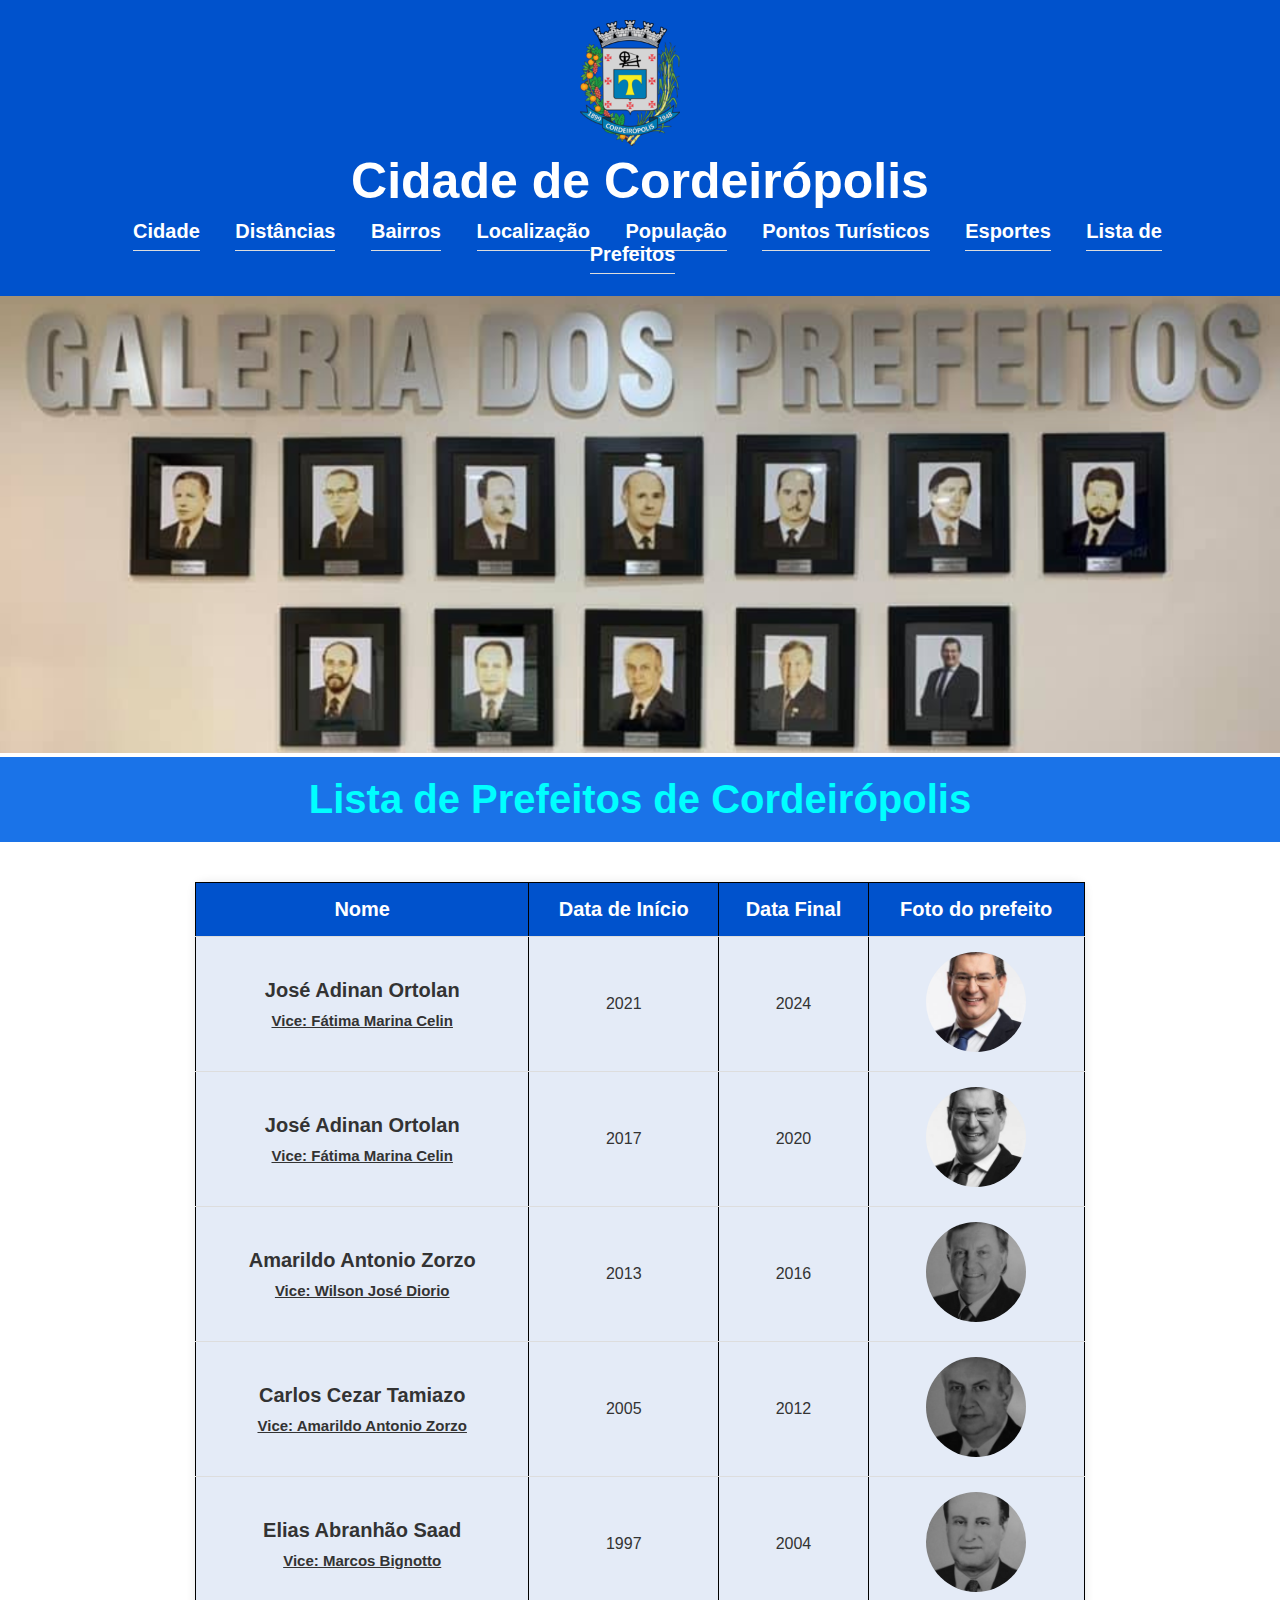
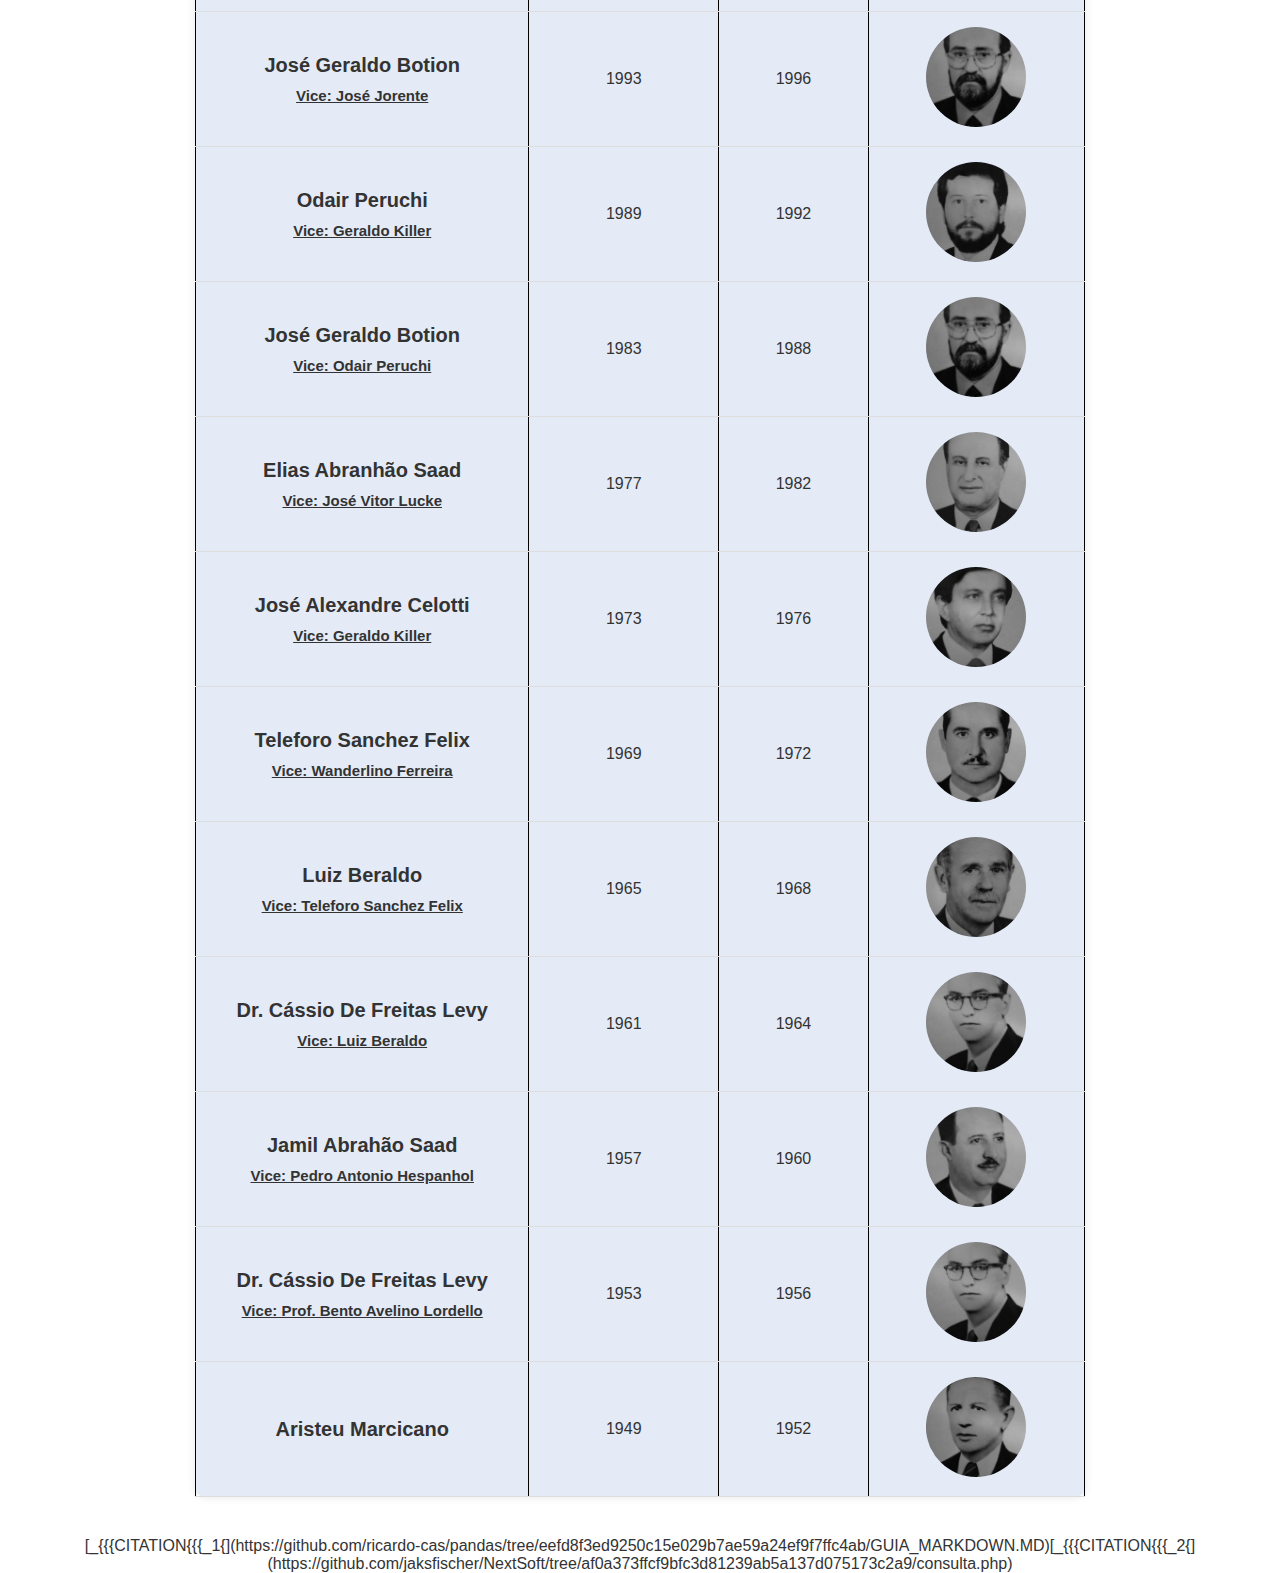
<file: lista-de-prefeitos.html>
<!DOCTYPE html>
<html lang="pt-BR">
<head>
    <meta charset="UTF-8">
    <meta name="viewport" content="width=device-width, initial-scale=1.0">
    <meta name="description" content="Site oficial da Prefeitura de Cordeirópolis">
    <title>Cordeirópolis</title>
    <link rel="stylesheet" href="CSS/styleteste.css">
</head>
<body>

    <!-- Cabeçalho -->
    <header>
        <div class="container">
            <img src="imagens/brasao.png" alt="brasão" id="logo">
            <h1>Cidade de Cordeirópolis</h1>
            <nav>
                <ul>
                    <li><a href="a-cidade.html">Cidade</a></li>
                    <li><a href="distancias.html">Distâncias</a></li>
                    <li><a href="bairros.html">Bairros</a></li>
                    <li><a href="localizacao.html">Localização</a></li>
                    <li><a href="populacao.html">População</a></li>
                    <li><a href="pontos-turisticos.html">Pontos Turísticos</a></li>
                    <li><a href="esportes.html">Esportes</a></li>
                    <li><a href="lista-de-prefeitos.html">Lista de Prefeitos</a></li>
                </ul>
            </nav>
        </div>
    </header>

    <section class="imagem_destaque">
        <img src="imagens/listadeprefeitos.png" alt="Imagem Destaque">
    </section>

    <section id="banner">
        <div class="container">
            <h2>Lista de Prefeitos de Cordeirópolis</h2>
        </div>
    </section>

    <section id="prefeitos" class="container">
        <table class="prefeitos">
            <thead>
                <tr>
                    <th id="prefeitos2">Nome</th>
                    <th id="prefeitos2">Data de Início</th>
                    <th id="prefeitos2">Data Final</th>
                    <th id="prefeitos2">Foto do prefeito</th>
                </tr>
            </thead>
            <tbody>
                <tr>
                    <td id="prefeitos2">José Adinan Ortolan
                        <br>
                        <p>Vice: Fátima Marina Celin</p>
                    </td>
                    <td>2021</td>
                    <td>2024</td>
                    <td><img src="imagens/prefeitos/adinan.jpg" alt="José Adinan Ortolan"></td>
                </tr>
                <tr>
                    <td id="prefeitos2">José Adinan Ortolan
                        <br>
                        <p>Vice: Fátima Marina Celin</p>
                    </td>
                    <td>2017</td>
                    <td>2020</td>
                    <td><img src="imagens/prefeitos/adinan2.jpg" alt="José Adinan Ortolan"></td>
                </tr>
                <tr>
                    <td id="prefeitos2">Amarildo Antonio Zorzo
                    <br>
                    <p>Vice: Wilson José Diorio</p>
                    </td>
                    <td>2013</td>
                    <td>2016</td>
                    <td><img src="imagens/prefeitos/amarildo.jpg" alt="Amarildo Antonio Zorzo"></td>
                </tr>
                <tr>
                    <td id="prefeitos2">Carlos Cezar Tamiazo
                        <br>
                        <p>Vice: Amarildo Antonio Zorzo</p>
                    </td>
                    <td>2005</td>
                    <td>2012</td>
                    <td><img src="imagens/prefeitos/feio.jpg" alt="Carlos Cezar Tamiazo"></td>
                </tr>
                <tr>
                    <td id="prefeitos2">Elias Abranhão Saad
                        <br>
                        <p>Vice: Marcos Bignotto</p>
                    </td>
                    <td>1997</td>
                    <td>2004</td>
                    <td><img src="imagens/prefeitos/elias.jpg" alt="Elias Abranhão Saad"></td>
                </tr>
                <tr>
                    <td id="prefeitos2">José Geraldo Botion
                        <br>
                        <p>Vice: José Jorente</p>
                    </td>
                    <td>1993</td>
                    <td>1996</td>
                    <td><img src="imagens/prefeitos/geraldoBoteon.jpg" alt="José Geraldo Botion"></td>
                </tr>
                <tr>
                    <td id="prefeitos2">Odair Peruchi
                        <br>
                        <p>Vice: Geraldo Killer</p>
                    </td>
                    <td>1989</td>
                    <td>1992</td>
                    <td><img src="imagens/prefeitos/odairPeruchi.jpg" alt="Odair Peruchi"></td>
                </tr>
                <tr>
                    <td id="prefeitos2">José Geraldo Botion
                        <br>
                        <p>Vice: Odair Peruchi</p>
                    </td>
                    <td>1983</td>
                    <td>1988</td>
                    <td><img src="imagens/prefeitos/geraldoBoteon.jpg" alt="José Geraldo Botion"></td>
                </tr>
                <tr>
                    <td id="prefeitos2">Elias Abranhão Saad
                        <br>
                        <p>Vice: José Vitor Lucke</p>
                    </td>
                    <td>1977</td>
                    <td>1982</td>
                    <td><img src="imagens/prefeitos/elias.jpg" alt="Elias Abranhão Saad"></td>
                </tr>
                <tr>
                    <td id="prefeitos2">José Alexandre Celotti
                        <br>
                        <p>Vice: Geraldo Killer</p>
                    </td>
                    <td>1973</td>
                    <td>1976</td>
                    <td><img src="imagens/prefeitos/josecelotti.jpg" alt="José Alexandre Celotti"></td>
                </tr>
                <tr>
                    <td id="prefeitos2">Teleforo Sanchez Felix
                        <br>
                        <p>Vice: Wanderlino Ferreira</p>
                    </td>
                    <td>1969</td>
                    <td>1972</td>
                    <td><img src="imagens/prefeitos/teleforo.jpg" alt="Teleforo Sanchez Felix"></td>
                </tr>
                <tr>
                    <td id="prefeitos2">Luiz Beraldo
                        <br>
                        <p>Vice: Teleforo Sanchez Felix</p>
                    </td>
                    <td>1965</td>
                    <td>1968</td>
                    <td><img src="imagens/prefeitos/luiz.jpg" alt="Luiz Beraldo"></td>
                </tr>
                <tr>
                    <td id="prefeitos2">Dr. Cássio De Freitas Levy
                        <br>
                        <p>Vice: Luiz Beraldo</p>
                    </td>
                    <td>1961</td>
                    <td>1964</td>
                    <td><img src="imagens/prefeitos/cassio.jpg" alt="Dr. Cássio De Freitas Levy"></td>
                </tr>
                <tr>
                    <td id="prefeitos2">Jamil Abrahão Saad
                        <br>
                        <p>Vice: Pedro Antonio Hespanhol</p>
                    </td>
                    <td>1957</td>
                    <td>1960</td>
                    <td><img src="imagens/prefeitos/jamil.jpg" alt="Jamil Abranhão Saad"></td>
                </tr>
                <tr>
                    <td id="prefeitos2">Dr. Cássio De Freitas Levy
                        <br>
                        <p>Vice: Prof. Bento Avelino Lordello</p>
                    </td>
                    <td>1953</td>
                    <td>1956</td>
                    <td><img src="imagens/prefeitos/cassio.jpg" alt="Dr. Cássio De Freitas Levy"></td>
                </tr>
                <tr>
                    <td id="prefeitos2">Aristeu Marcicano</td>
                    <td>1949</td>
                    <td>1952</td>
                    <td><img src="imagens/prefeitos/aristeu.jpg" alt="Dr. Cássio De Freitas Levy"></td>
                </tr>
                <!-- Continue adicionando mais linhas conforme necessário -->
            </tbody>
        </table>
    </section>

    <!-- Rodapé -->
   [_{{{CITATION{{{_1{](https://github.com/ricardo-cas/pandas/tree/eefd8f3ed9250c15e029b7ae59a24ef9f7ffc4ab/GUIA_MARKDOWN.MD)[_{{{CITATION{{{_2{](https://github.com/jaksfischer/NextSoft/tree/af0a373ffcf9bfc3d81239ab5a137d075173c2a9/consulta.php)
</file>
<file: CSS/styleteste.css>
@import url('https://fonts.googleapis.com/css2?family=Roboto:ital,wght@0,100;0,300;0,400;0,500;0,700;0,900;1,100;1,300;1,400;1,500;1,700;1,900&display=swap');
/* Resetando o estilo */
* {
    margin: 0;
    padding: 0;
    box-sizing: border-box;
}

/* Corpo da página */
body {
    font-family: Arial, sans-serif;
    background-color: #f4f4f4;
    color: #333;
}



/* Cabeçalho */
/* header {
    background-color: #0052cc;
    text-align: center;
    color: rgb(255, 255, 255);
    padding: 1rem;
    font-size: 30px;
    justify-content: center;
    
} */
header {
    display: flex;
    background-color: #0052cc;
    color: #fff;
    text-align: center;
    justify-content: center;
    font-size: 25px;
} 



header #logo {
    width: 100px;
    margin-right: 20px;
}

header nav ul {
    list-style: none;
    padding: 0;
    font-size: 20px;
    margin: 10px;
}

header nav ul li {
    display: inline;
    margin: 0 15px;
}

header nav ul li a {
    
    color: #ffffff;
    text-decoration: none;
    font-weight: bold;
    text-align: justify;
  
    justify-content: center;
    font-size: 20px;
}

/* IMAGEM DE DESTAQUE*/
.imagem_destaque img{
    width: 100%;
    
}

/* Banner Principal */
#banner {
    background-color: #1a73e8;
    color: #fff;
    padding: 0px;
    text-align: center;
}


#banner h2 {
    font-size: 2.5em;
    color: aqua;
}

#banner p {
    font-size: 1.2em;
    color: rgb(205, 255, 238);
}

.container {
    width: 80%;
    margin: 0 auto;
    padding: 20px 0;
}

/* sobre */
#sobre h2 {
    display: flex;
    color: #0052cc;
    justify-content: center;
    text-align: justify;
    font-size: 30px;

}

#sobre p {
    display: flex;
    justify-content: center;
    text-align: justify;
}

#conheca{
    h2{
        text-align: center;
    }
}

#hinocordeiro{
    text-align: center;
    justify-content: center;
}


.bandeira{
    display: flex;
    justify-content: center;
    
}

video{
    width: 100%;
}
iframe{
    width: 100%;
    height: 60vh;
}

/* Bairros */
#bairros h2 {
    display: flex;
    color: #0052cc;
    justify-content: center;
    text-align: justify;
    font-size: 30px;

}

#bairros h3{
    display: flex;
    color: #1a73e8;
    justify-content: center;
    font-size: 25px;
}

#bairros p {
    display: flex;
        justify-content: center;
        text-align: justify;
        text-decoration: underline;
} 

/* Pontos Turisticos */
#pontosturisticos h2 {
    display: flex;
    text-align: justify;
    justify-content: center;
    color: #0052cc;
    font-size: 50px;
    
}
#pontosturisticos h5{
    display: flex;
    text-align: justify;
    justify-content: center;
    color: #4e5868;
    font-size: 15px;

}
#pontosturisticos h3{
    display: flex;
    text-align: center;
    justify-content: center;
    font-size: 35px;
    color: #48b362;
}
#pontosturisticos p{
    display: flex;
    justify-content: center;
    text-align: justify;
    /* margin-left: 250px;
    margin-right: 250px; */
}
.lagouniao{
    display: flex;
    justify-content: center;
    /* border: 1px solid #000 */    
    border-radius: 8px;
    img{
        width: 100%;
    } 
}
.autodromo{
    display: flex;
    justify-content: center;
    
    img{
        width: 100%;
    }
}
.centrocultural{
    display: flex;
    justify-content: center;
    img{
        width: 100%;
    }
}
.museu{
    display: flex;
    justify-content: center;
    img{
        width: 100%;
    }
}
.rotaciclista{
    display: flex;
    justify-content: center;
    img{
        width: 100%;
    }
}
.mirante{
    display: flex;
    justify-content: center;
    img{
        width: 100%;
    }
}


/* População TESTE */
 #populacao h2{
    display: flex;
    text-align: justify;
    justify-content: center;
    color: #0052cc;
    font-size: 50px;
}


/* População 2 */
body {
    font-family: Arial, sans-serif;
    margin: 0;
    padding: 0;
    background-color: #f4f4f4;
    text-align: center; /* Centraliza os textos da página */
}



main {
    padding: 2rem;
}

.info-box {
    background-color: white;
    border-radius: 8px;
    box-shadow: 0 0 10px rgba(0, 0, 0, 0.1);
    margin-bottom: 2rem;
    padding: 1rem;
    text-align: center; /* Centraliza o texto dentro das caixas */
    margin: 0 auto 2rem auto; /* Centraliza a caixa e adiciona margem inferior */
    max-width: 600px; /* Define uma largura máxima para a caixa */
}


.info-box h2 {
    color: #333;
    margin-bottom: 0.5rem;
}

.info-box p {
    color: #555;
    margin-bottom: 1rem;
}

ul {
    list-style-type: none;
    padding: 0;
    margin: 0 auto;
    text-align: center; 
    justify-content: center;
}

ul li {
    display: flex;
    justify-content: center;
    text-align: justify;
    padding: 0.5rem 0;
    border-bottom: 1px solid #ddd;
}

ul li strong {
    color: #333;
}


/* Localização */

body {
    font-family: Arial, sans-serif;
    margin: 0;
    padding: 0;
    background-color: rgb(219, 232, 243);
    text-align: center;
}

main {
    padding: 2rem;
}

.map-section {
    background-color: rgb(221, 245, 217);
    border-radius: 8px;
    box-shadow: 0 0 10px rgba(0, 0, 0, 0.1);
    margin-bottom: 2rem;
    padding: 1rem;
    display: inline-block;
    width: 80%;
}

.map-section h2 {
    color: #333;
    margin-bottom: 1rem;
}



/* Esportes */

#corridaautodromo{
    display: flex;
    text-align: justify;
    justify-content: center;
    color: #0052cc;
    font-size: 30px;
    h2{
        font-size: 30px;
    }
}

.demaio{
    display: flex;
    justify-content: center;
    /* border: 1px solid #000 */    
    border-radius: 8px;
    img{
        width: 100%;
    } 
}

#ciclismo{
    h2{
        font-size: 30px;
        color: #0052cc;
    }
}
#rotas{
    h2{
        font-size: 30px;
        color: #0052cc;
    }
}
#ciclismocaixa{
    background-color: rgb(219, 232, 243);
    border-radius: 8px;
    box-shadow: 0 0 10px rgba(0, 0, 0, 0.1);
    margin-bottom: 2rem;
    padding: 1rem;
    text-align: center; /* Centraliza o texto dentro das caixas */
    margin: 0 auto 2rem auto; /* Centraliza a caixa e adiciona margem inferior */
    max-width: 100%; /* Define uma largura máxima para a caixa */
    border: 1px solid #000;
}


.container {
    width: 90%;
    margin: auto;
    padding: 20px;
    /* box-shadow: 0 0 10px rgba(0, 0, 0, 0.1); */
    border-radius: 8px;
}


.content {
    margin-top: 20px;
}

.sport-section {
    margin-bottom: 40px;
}

.sport-section h2 {
    color: #333;
}

.sport-section p {
    color: #555;
}

.video {
    margin-top: 10px;
    text-align: center;
}


/* Lista de Prefeitos */
body {
    font-family: Arial, sans-serif;
    margin: 0;
    padding: 0;
    background-color: #ffffff;
}

table {
    width: 90%;
    border-collapse: collapse;
    margin: 20px auto;
    background-color: #e4ebf7;
}

.prefeitos {
    
    border: 1px solid #000000;
    border-radius: 10px;
    box-shadow: 0 0 10px rgba(0, 0, 0, 0.1);
}

.prefeitos thead {
    background-color: #0052cc;
    color: rgb(253, 253, 253);
}

.prefeitos th, .prefeitos td {
    text-align: center;
    padding: 15px;
    text-align: center;
    border-bottom: 1px solid #ddd;
}

.prefeitos td img {
    text-align: center;
    width: 100px;
    height: 100px;
    border-radius: 50%;
    object-fit: cover;
}
#prefeitos{
    p{
        font-size: 15px;
        /* text-align: center; */
        margin: 10px 0px 0px 0px;
        text-decoration: underline ;
    }
}
#prefeitos2{
    font-size: 20px;
    text-align: center;
    font-weight: bold;    
}


/* Distancia */


/* .container {
    text-align: center;
    max-width: 800px;
} */

table {
    width: 80%;
    border-collapse: collapse;
}

th, td {
    border: 1px solid #000000;
    padding: 8px;
    text-align: center;
}

th {
    background-color: #0052CC;
    color: #ffffff;
}
#distancias{
    h2{
        font-size: 40px;
        color: #0052CC;
    }
}
























/*Formatação da HOme*/
/* .home{
    display:flex;
    flex-wrap: wrap;
    margin-top: 20px;
    margin-bottom: 80px;
    justify-content: center;
    text-align: justify;
    

    .card{
        width: 10%;
        border: 1px solid #ddd;
        margin-bottom: 20px;
        text-align: center;
        border-radius: 20px;
        img{
            border-radius: 8px 8px 0px 0px;
            width: 100%;
        } 
        /* p {
            font-weight: 300;
            margin-left: 10px;
            margin-right: 10px;
        } */
        /*a {
            color: black;
            text-decoration: none;
        }
        a:hover{
            text-decoration: underline;
        }
    }
} */


/* Rodapé */
footer {
    display: flex;
    font-size: 15px;
    background-color: #333;
    justify-content: space-between;
    align-items: center;
    color: #fff;
    text-align: center;
    padding: px 0;
}

footer p {
    font-size: 0.9em;
}
</file>
